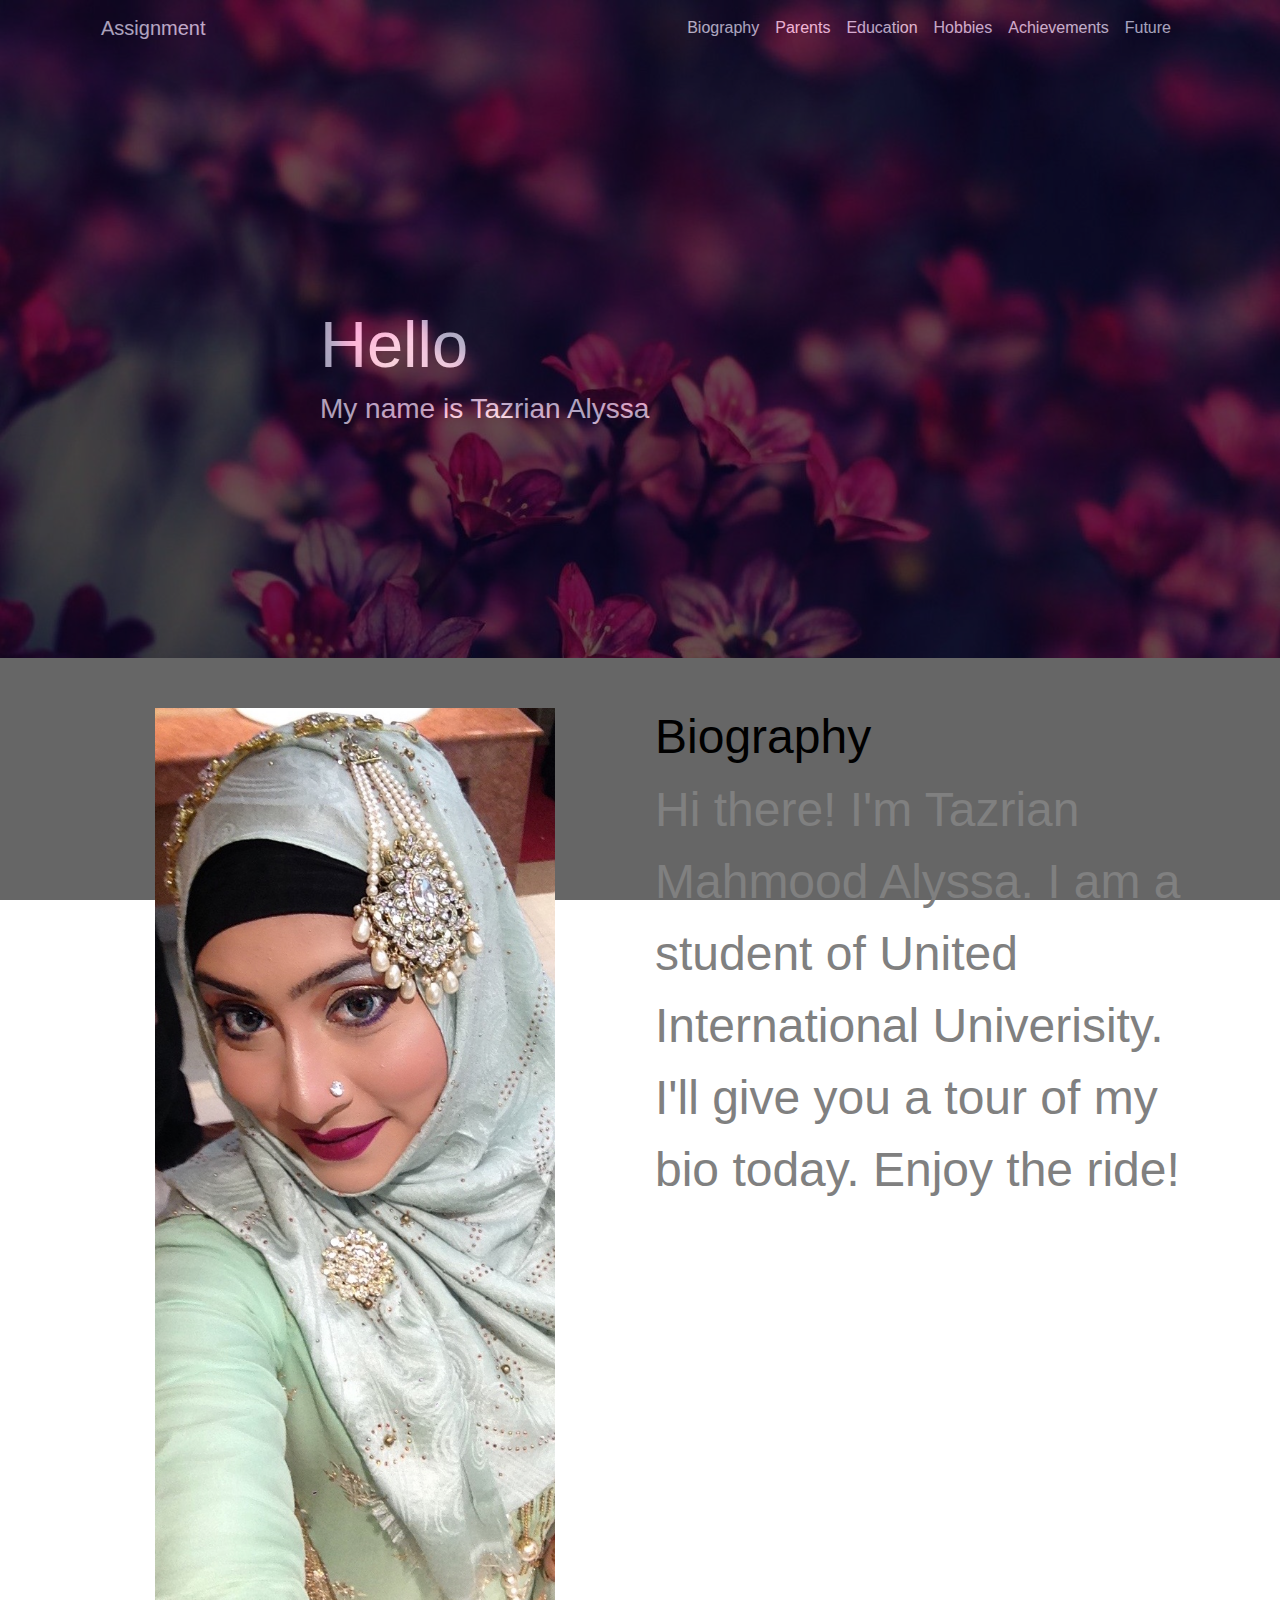
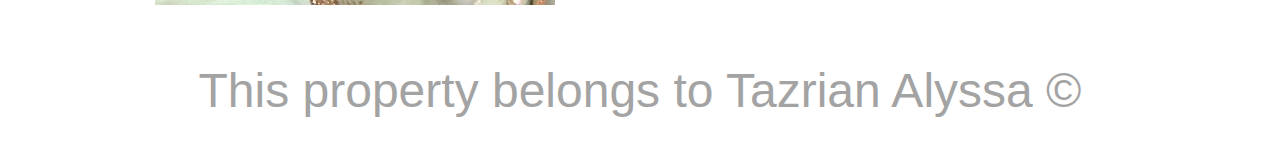
<file: index.html>
<!DOCTYPE html>
<html lang="en">
<head>
	<meta charset="UTF-8">
	<meta name="viewport" content="width=device-width, initial-scale=1.0">
	<title>Bio</title>

	<!--Calling Bootstrap Css-->
	<link rel="stylesheet" href="https://stackpath.bootstrapcdn.com/bootstrap/4.1.3/css/bootstrap.min.css">
	<!--Calling Stylesheet-->
	<link rel="stylesheet" href="style.css">
</head>
<body>
	<!--Header Part Starts-->
	<div class="header">
		<div class="overlay">
			<div class="container container-fluid">
				<div class="row">
					<div class="col">
						<div class="menu">
							<nav class="navbar navbar-expand-lg">
							  <button class="navbar-toggler" type="button" data-toggle="collapse" data-target="#navbarTogglerDemo01" aria-controls="navbarTogglerDemo01" aria-expanded="false" aria-label="Toggle navigation">
							    <span class="navbar-toggler-icon"></span>
							  </button>
							  <div class="collapse navbar-collapse" id="navbarTogglerDemo01">
							    <a class="navbar-brand" href="index.html">Assignment</a>
							    <ul class="navbar-nav ml-auto mt-2 mt-lg-0">
							      <li class="nav-item active">
							        <a class="nav-link" href="index.html">Biography</a>
							      </li>
							      <li class="nav-item">
							        <a class="nav-link" href="parents.html">Parents</a>
							      </li>
							      <li class="nav-item">
							        <a class="nav-link" href="Education.html">Education</a>
							      </li>
							      <li class="nav-item">
							        <a class="nav-link" href="hobbies.html">Hobbies</a>
							      </li> 
							      <li class="nav-item">
							        <a class="nav-link" href="achievements.html">Achievements</a>
							      </li>  
							      <li class="nav-item">
							        <a class="nav-link" href="future.html">Future</a>
							      </li>
							    </ul>
							  </div>
							</nav>
						</div>
						
					</div>

				</div>
				<div class="row">
					<div class="header_content">
							<h1>Hello</h1>
							<h3>My name is Tazrian Alyssa</h3>
						</div>
				</div>
			</div>
		</div>
	</div>
	<!--About Section Starts-->
	<div class="about_me">
		<div class="container">
			<div class="row">
				<div class="col-md text-center">
					<img src="img/hero.jpg" alt="" class="img-fluid">
				</div>
				<div class="col-md">
					<h2>
					<font size="30" face="arial" color="black">
					Biography</h2>
					<p>
						<font size="15" face="arial" color="grey">
						Hi there! I'm Tazrian Mahmood Alyssa. I am a student of United International Univerisity. I'll give you a tour of my bio today. Enjoy the ride! </p>
				</div>
			</div>
		</div>
	</div>
	
	<!--Footer Part Starts-->
	<div class="footer">
		<div class="container">
			<div class="row">
				<div class="col text-center">
					<p>This property belongs to Tazrian Alyssa ©</p>
				</div>
			</div>
		</div>
	</div>






	<!--Calling BootStrap JavaScripts-->
	<script src="https://code.jquery.com/jquery-3.3.1.slim.min.js"></script>
	<script src="https://cdnjs.cloudflare.com/ajax/libs/popper.js/1.14.3/umd/popper.min.js"></script>
	<script src="https://stackpath.bootstrapcdn.com/bootstrap/4.1.3/js/bootstrap.min.js"></script>
</body>
</html>
</file>
<file: style.css>
.navbar .navbar-expand-lg{
	padding:5px;
	z-index: 99;
}
.header{

	background: url("img/bg.jpg");
	background-size: cover;
	background-repeat: no-repeat;
	
	
	background-attachment: fixed;
    background-position: center;
    height: 658px;
	
}
.overlay{
	left:0;
	right:0;
	top:0;
	bottom:0;
	width:100%;
	height:100%;
	position: absolute;
	background: black;
	opacity:0.6;
}
.header a{
	color:white;
}
.header a:hover{
	color:#C49B66 !important;
}
.header_content{
	margin: 250px;
	color:white;
}

.header_content h1{
	font-size:65px;
}
.about_me{
	overflow: hidden;
	margin-top: 50px;
	margin-bottom: 50px;
}
.about_me img{
	width:400px;
}

.about_me p{
	color:#a3a3a3;
}
.page{
	background: url("img/b4.jpg");
	background-size: cover;
	background-repeat: no-repeat;
	height: 300px;
	
	background-attachment: fixed;
    background-position: center;
    position: relative;
    margin-bottom: 50px; 
    overflow: scroll;

}
.page:before{
	content: '';
    position: absolute;
    top: 0;
    right: 0;
    bottom: 0;
    left: 0;
    background:black;
    background-size:100%; 
    opacity: 0.5; 
}
.page .col-md{
	margin-top: 200px;
}

.footer p{
	color:#a3a3a3;
}
</file>
